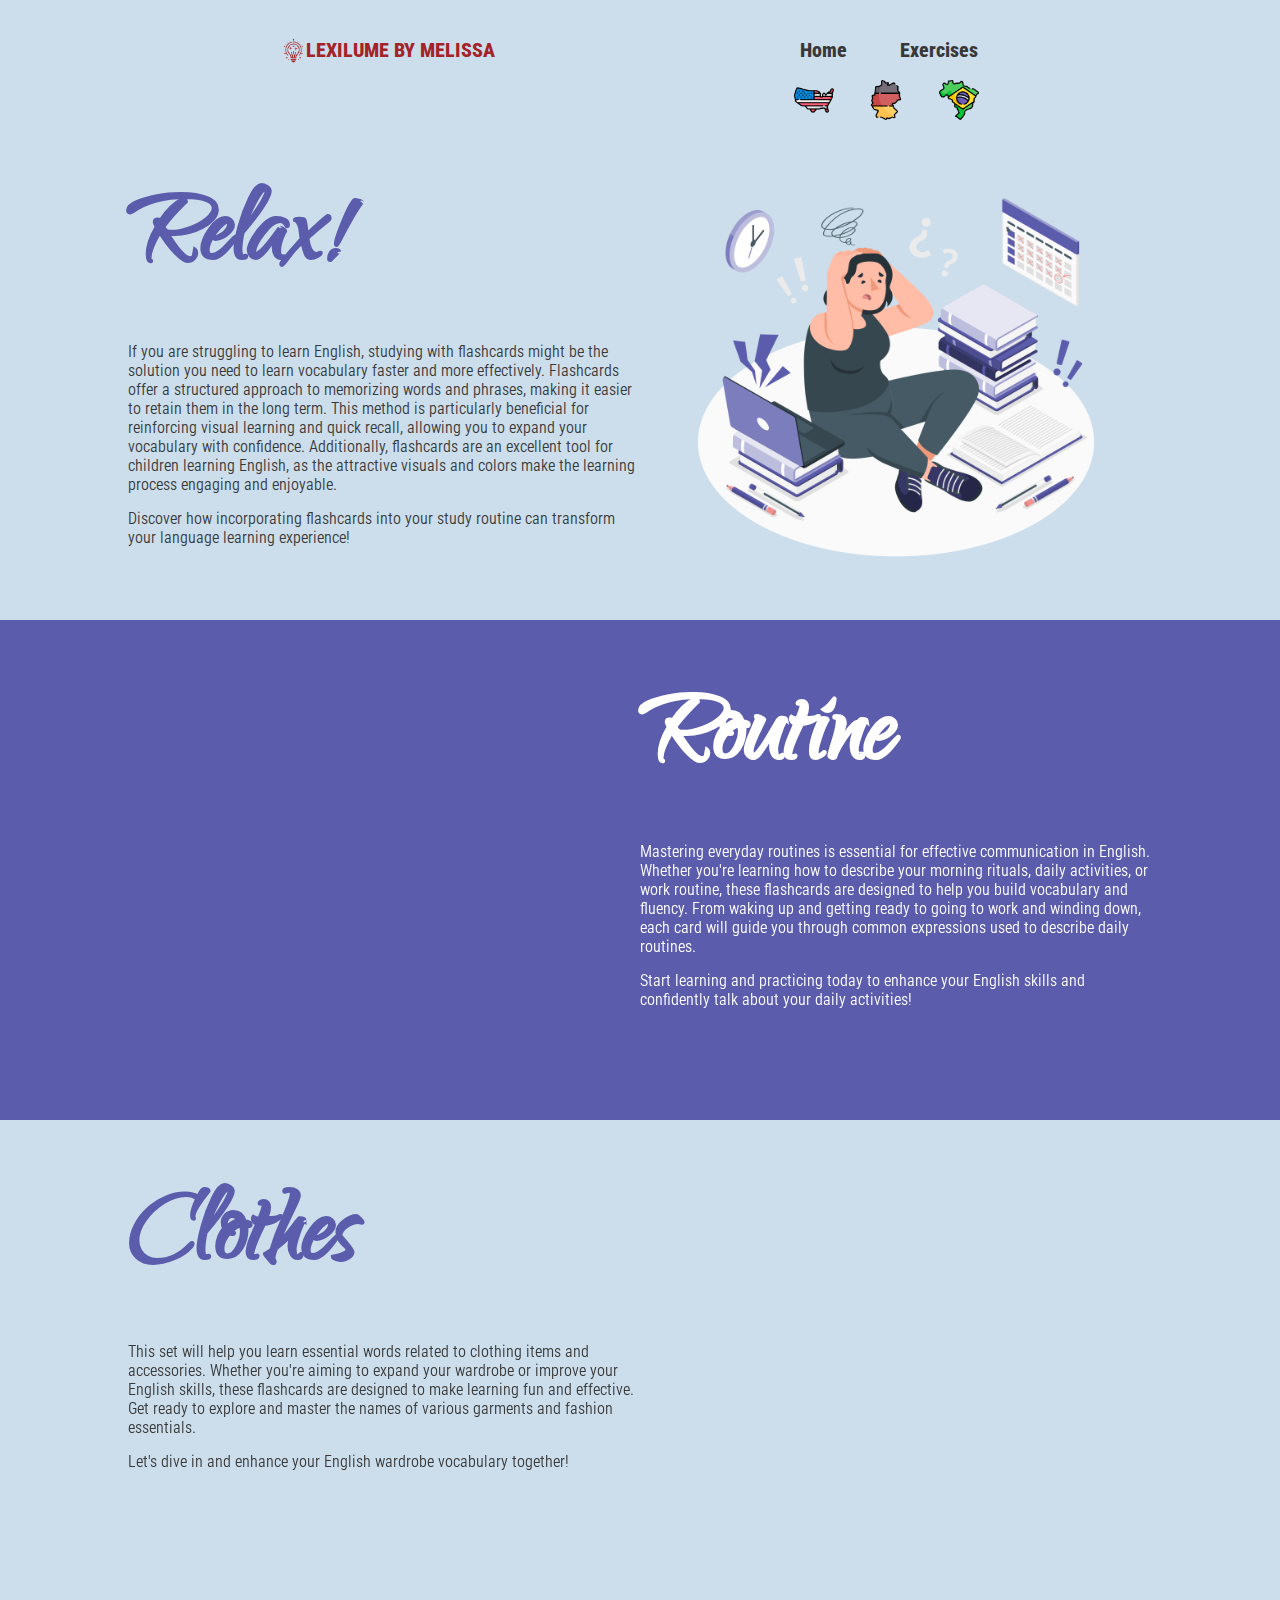
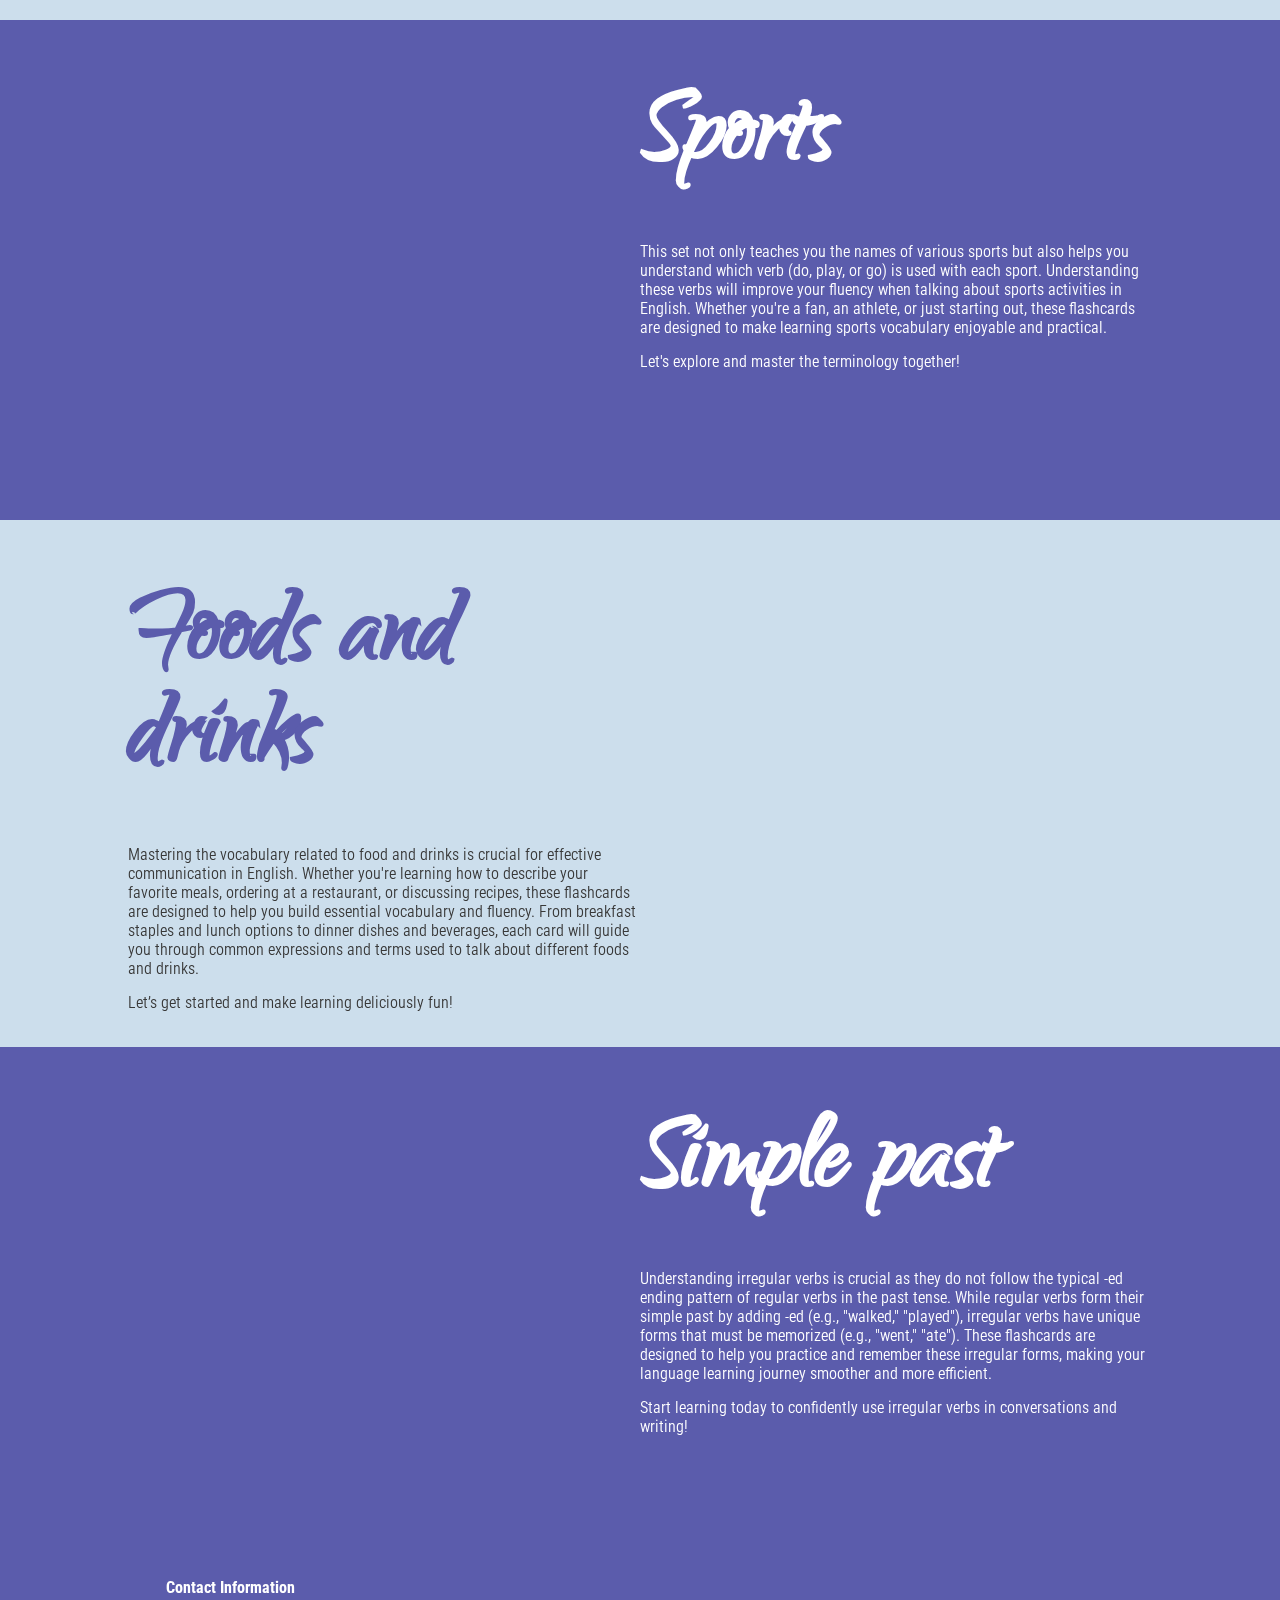
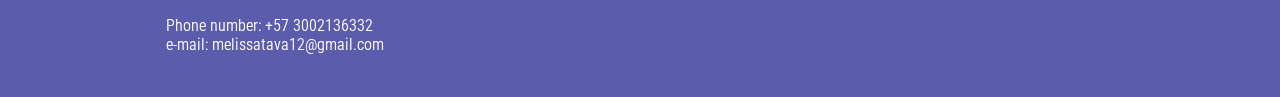
<file: index.html>
<html>

<head>
   <title>Flashcards | LEXILUME BY MELISSA</title>
   <meta charset="UTF-8">
   <meta name="viewport" content="width=device-width, initial-scale=1.0">
   <link rel="stylesheet" type="text/css" href="style.css">
   <link rel="preconnect" href="https://fonts.googleapis.com">
   <link rel="preconnect" href="https://fonts.gstatic.com" crossorigin>
   <link href="https://fonts.googleapis.com/css2?family=Qwigley&family=Roboto+Condensed:ital,wght@0,100..900;1,100..900&display=swap" rel="stylesheet">
</head>

<body text="#383838">
<header>
<aside id="logo">
   <img src="logo_red.png" width="25px"> <p><H3>LEXILUME BY MELISSA</H3></p>
</aside>
<aside id="botones">
   <div class="form-group" id="boton2">
      <button onclick="window.location.href='../home'" class="btn" id="btn2">Home</button>
   </div>
   <div class="form-group" id="boton2">
      <button onclick="window.location.href='../exercises'" class="btn" id="btn2">Exercises</button>
   </div>
</aside>
</header>

<nav>
   <a href="https://melissatapia.000webhostapp.com/flashcards/english"><img src="usa.png" width="40px"> </a>
   <a href="https://melissatapia.000webhostapp.com/flashcards/deutsch"><img src="germany.png" width="40px"> </a>
   <a href="https://melissatapia.000webhostapp.com/flashcards/portugues"><img src="brazil.png" width="40px"> </a>
   </nav>

<main>
   <section id="seccion1">
      <aside id="izquierda1">
<p>
<h1>Relax!</h1>
</p>
<p>
<h2>
   If you are struggling to learn English, studying with flashcards might be the solution you need to learn vocabulary faster and more effectively. Flashcards offer a structured approach to memorizing words and phrases, making it easier to retain them in the long term. This method is particularly beneficial for reinforcing visual learning and quick recall, allowing you to expand your vocabulary with confidence. Additionally, flashcards are an excellent tool for children learning English, as the attractive visuals and colors make the learning process engaging and enjoyable.
</h2>
</p>
<p>
<h2>
   Discover how incorporating flashcards into your study routine can transform your language learning experience!
</h2>
</p>
      </aside>

      <aside id="derecha1">
         <img src="student_stress.png" width="80%" id="imagenprincipal">
      </aside>
   </section>

   <section id="seccion2">
      <aside id="derecha2">
         <p>
<h5>Routine</h5>
         </p>
         <p>
   <h4>
      Mastering everyday routines is essential for effective communication in English. Whether you're 
      learning how to describe your morning rituals, daily activities, or work routine, these flashcards 
      are designed to help you build vocabulary and fluency. From waking up and getting ready to going to 
      work and winding down, each card will guide you through common expressions used to describe daily 
      routines.
   </h4>
         </p>
         <p>
   <h4>
      Start learning and practicing today to enhance your English skills and confidently talk 
      about your daily activities!
   </h4>
         </p>
      </aside>

      <aside id="izquierda2">
         <div id="iframecontainer">
         <iframe src="https://lexilume.github.io/flashcards/routine" height="500px" width="100%" style="border: none;" scrolling="no" id="iframeflashcards"></iframe>
         </div>
      </aside>

   </section>

   <section id="seccion3">
      <aside id="izquierda3">
         <p>
            <h1>Clothes</h1>
         </p>
         <p>
         <h2>
            This set will help you learn essential words related to clothing items and accessories. Whether you're aiming to expand your wardrobe or improve your English skills, these flashcards are designed to make learning fun and effective. Get ready to explore and master the names of various garments and fashion essentials. 
         </h2>
         </p>
         <p><h2>Let's dive in and enhance your English wardrobe vocabulary together!</h2></p>
      </aside>
   
      <aside id="derecha3">
         <div id="iframecontainer">
         <iframe src="https://lexilume.github.io/flashcards/clothes" height="500px" width="100%" style="border: none;" scrolling="no" id="iframeflashcards"></iframe>
         </div>
      </aside>
   </section>

   <section id="seccion4">
      <aside id="derecha4">
         <p>
<h5>Sports</h5>
         </p>
         <p>
   <h4>
      This set not only teaches you the names of various sports but also helps you understand which verb (do, play, or go) is used with each sport. Understanding these verbs will improve your fluency when talking about sports activities in English. Whether you're a fan, an athlete, or just starting out, these flashcards are designed to make learning sports vocabulary enjoyable and practical. 
   </h4>
         </p>
         <p>
   <h4>Let's explore and master the terminology together!</h4>
         </p>
      </aside>

      <aside id="izquierda4">
         <div id="iframecontainer">
         <iframe src="https://lexilume.github.io/flashcards/sports" height="500px" width="100%" style="border: none;" scrolling="no" id="iframeflashcards"></iframe>
         </div>
      </aside>
   </section>

   <section id="seccion5">
      <aside id="izquierda5">
         <p>
            <h1>Foods and drinks</h1>
         </p>
         <p>
         <h2>
            Mastering the vocabulary related to food and drinks is crucial for effective communication in English. Whether you're learning how to describe your favorite meals, ordering at a restaurant, or discussing recipes, these flashcards are designed to help you build essential vocabulary and fluency. From breakfast staples and lunch options to dinner dishes and beverages, each card will guide you through common expressions and terms used to talk about different foods and drinks.
         </h2>
         </p>
         <p><h2>Let’s get started and make learning deliciously fun!</h2></p>
      </aside>
   
      <aside id="derecha5">
         <div id="iframecontainer">
         <iframe src="https://lexilume.github.io/flashcards/food" height="500px" width="100%" style="border: none;" scrolling="no" id="iframeflashcards"></iframe>
         </div>
      </aside>
   </section>

   <section id="seccion4">
      <aside id="derecha4">
         <p>
<h5>Simple past</h5>
         </p>
         <p>
   <h4>
      Understanding irregular verbs is crucial as they do not follow the typical <span class="no-break">-ed</span> ending pattern of regular verbs in the past tense. While regular verbs form their simple past by adding -ed (e.g., "walked," "played"), irregular verbs have unique forms that must be memorized (e.g., "went," "ate"). These flashcards are designed to help you practice and remember these irregular forms, making your language learning journey smoother and more efficient.
   </h4>
         </p>
         <p>
   <h4>Start learning today to confidently use irregular verbs in conversations and writing!</h4>
         </p>
      </aside>

      <aside id="izquierda4">
         <div id="iframecontainer">
         <iframe src="https://lexilume.github.io/flashcards/simple_past" height="500px" width="100%" style="border: none;" scrolling="no" id="iframeflashcards"></iframe>
         </div>
      </aside>
   </section>
   
</main>

<footer>
<pre>
<h4>
<strong>Contact Information</strong>

Phone number: +57 3002136332
e-mail: melissatava12@gmail.com
</h4>
</pre>
</footer>
<div id="marca"></div>
</body>
</html>
</file>
<file: style.css>
* {
    margin: 0;
    padding: 0;
    box-sizing: border-box;
}

body {
    min-height: 100vh;
    background: #ffffff;
}

header{

display:flex;
min-height: 80px;
width: 100%;
background-color: #ccdeec;
padding-left: 10%;
padding-right: 10%;

}

#logo{

display: flex;
min-height: 80px;
background: #ccdeec;
float: left;
justify-content: center; /* Centra el contenido horizontalmente */
align-items: center;
padding-top: 20px;
margin: auto;

}

#botones{

display: flex;
min-height: 80px;
background: #ccdeec;
float: right;
justify-content: space-around;
align-items: center;
padding-top: 20px;
margin: auto;
    
}

nav{

    display:flex;
    justify-content: space-evenly;
    width: 100%;
    background-color: #ccdeec;
    padding-left: 59.5%;
    padding-right: 21%;
    
    }

main{
min-height: 500px;
width: 100%;
background: #ccdeec;

}

#seccion1,
#seccion2,
#seccion3,
#seccion4,
#seccion5,
#seccion6{

min-height: 500px;
width: 100%;
display: flex;
padding: 0 10% 0 10%;
            
}

#seccion2,
#seccion4,
#seccion6{
    background-color: #5b5cac;
    flex-direction: row-reverse;
}

#izquierda1,
#derecha2,
#izquierda3,
#derecha4,
#izquierda5,
#derecha6{
        
min-height: 500px;
width: 100%;
padding: 70px 0 20px 0;
text-align: left;
box-sizing: border-box;
display: flex;
flex-direction: column;
flex: 1;
flex-grow: 1;
            
}

#derecha1,
#izquierda2,
#derecha3,
#izquierda4,
#derecha5,
#izquierda6{
        
min-height: 500px;
width: 100%;
justify-content: center;
align-items: center;
box-sizing: border-box;
display: flex;
flex-direction: column;
flex: 1;
flex-grow: 1;
            
}

#iframecontainer {
    min-width: 100%;
    align-items: center;
    padding: 0;
    margin:0;
}

footer{

    height: 150px;
    width: 100%;
    background: #5b5cac;
    display: flex;
    align-items: center;
    padding-left: 13%;
    padding-right: 13%;
    
    }

h1 {
font-family: "Qwigley", cursive;
color:#5b5cac;
font-size: 8rem;
font-weight: 600;
font-style: normal;
line-height: 0.8;
margin-bottom: 50px;
}

h2 {
font-family: "Roboto Condensed", sans-serif;
color: #383838;
font-optical-sizing: auto;
font-size: 1rem;
font-weight: 350;
font-style: normal;
margin-bottom: 15px;
}

h3 {
font-family: "Roboto Condensed", sans-serif;
color: #a42328;
font-optical-sizing: auto;
font-size: 20px;
font-weight: 800;
font-style: normal;
}
      
h4 {
font-family: "Roboto Condensed", sans-serif;
color:#ffffff;
font-optical-sizing: auto;
font-size: 1rem;
font-weight: 350;
font-style: normal;
margin-bottom: 15px;
}

h5 {
font-family: "Qwigley", cursive;
color:#ffffff;
font-size: 8rem;
font-weight: 600;
font-style: normal;
line-height: 0.8;
margin-bottom: 50px;
}

.form-group {
    width: 110px; /* Ajusta el ancho según sea necesario */
    height: 30px; /* Ajusta la altura según sea necesario */
    /* Otros estilos opcionales */
    background-color: #f0f0f0; /* Color de fondo */
    padding: 10px; /* Espacio interno alrededor del contenido */
    border: 2px solid #ccc; /* Borde alrededor del contenedor */
    border-radius: 10px; /* Radio de borde para bordes redondeados */
}

.btn {
    font-size: 32px; /* Tamaño de fuente del botón */
    /* Eliminamos el borde del botón */
    border: none;
    outline: none; /* Evita que aparezca un borde cuando el botón se enfoca */
}

#boton2 {
    width: 100px; /* Ajusta el ancho según sea necesario */
    height: 23.5px; /* Ajusta la altura según sea necesario */
    /* Otros estilos opcionales */
    background-color: #ccdeec; /* Color de fondo */
    padding: 0px; /* Espacio interno alrededor del contenido */
    border: none; /* Borde alrededor del contenedor */
}

#btn2 {
    font-family: "Roboto Condensed", sans-serif; /* Fuente del botón */
    color: #383838;
    font-size: 20px; /* Tamaño de fuente del botón */
    font-weight: 800; /* Peso de la fuente del botón */
    font-style: normal; /* Estilo de la fuente del botón */
    text-align: center;
    border: none; /* Eliminamos el borde del botón */
    outline: none; /* Evita que aparezca un borde cuando el botón se enfoca */
    background: none; /* Elimina cualquier color de fondo o imagen de fondo */
    cursor: pointer; /* Cambia el cursor al pasar por encima del botón */
}

/* Estilos para los elementos de la lista */
ol.custom-list li {
    margin-bottom: 15px; /* Espacio entre elementos de la lista */
  }

.no-break {
    white-space: nowrap; /* Evitar el salto de línea entre palabras */
}

#marca + div{
    visibility: hidden;
}

@media (max-width: 768px) {
    /* Ajusta para dispositivos móviles */

    header{
        padding: 0;
    }

    #seccion1,
    #seccion2,
    #seccion3,
    #seccion4,
    #seccion5{
        flex-direction: column;
        padding: 0;
        height: 100vh;
    }

    #izquierda1,
    #izquierda2, #derecha2,
    #izquierda3, #derecha3,
    #izquierda4, #derecha4,
    #izquierda5, #derecha5 {
        min-height: 45vh;
        float: none; /* Elimina el float */
        width: 100%; /* Ocupa todo el ancho disponible */
        align-items: center; /* Centra el contenido horizontalmente */
        justify-content: center;
        text-align: justify; /* Centra el texto dentro de cada elemento */
        flex-grow: 0;
    }

    #izquierda1,
    #derecha2,
    #izquierda3,
    #derecha4,
    #izquierda5 {
        padding-top: 30px;
        padding-left: 50px; /* Espacio interior para separar los contenidos */
        padding-right: 50px;
    }

    #derecha1{
        min-height: 55vh;
        float: none; /* Elimina el float */
        width: 100%; /* Ocupa todo el ancho disponible */
        align-items: center; /* Centra el contenido horizontalmente */
        justify-content: center;
        flex-grow: 0;
    }
    
    #imagenprincipal{
        max-height: 80%;
        width: auto;
    }

    #iframeflashcards {
        transform: scale(0.8);
        transform-origin: top;
        min-width: 310px;
    }

    #iframecontainer {
        height: 55vh;
        width: 100%;
        padding: 0;
        margin:0;
        justify-content: center;
    }

    h1 {
        font-family: "Qwigley", cursive;
        color:#5b5cac;
        font-size: 5rem;
        font-weight: 600;
        font-style: normal;
        line-height: 0.8;
        padding-bottom: 10px;
        }
        
    h2 {
        font-family: "Roboto Condensed", sans-serif;
        color: #383838;
        font-optical-sizing: auto;
        font-size: 0.8rem;
        font-weight: 350;
        font-style: normal;
        padding-bottom: 10px;
        }

    h5 {
        font-size: 5rem;
        font-weight: 600;
        line-height: 0.8;
        padding-bottom: 10px;
        }

    h4 {
        font-size: 0.8rem;
        font-weight: 350;
        padding-bottom: 10px;
        }
}
</file>
